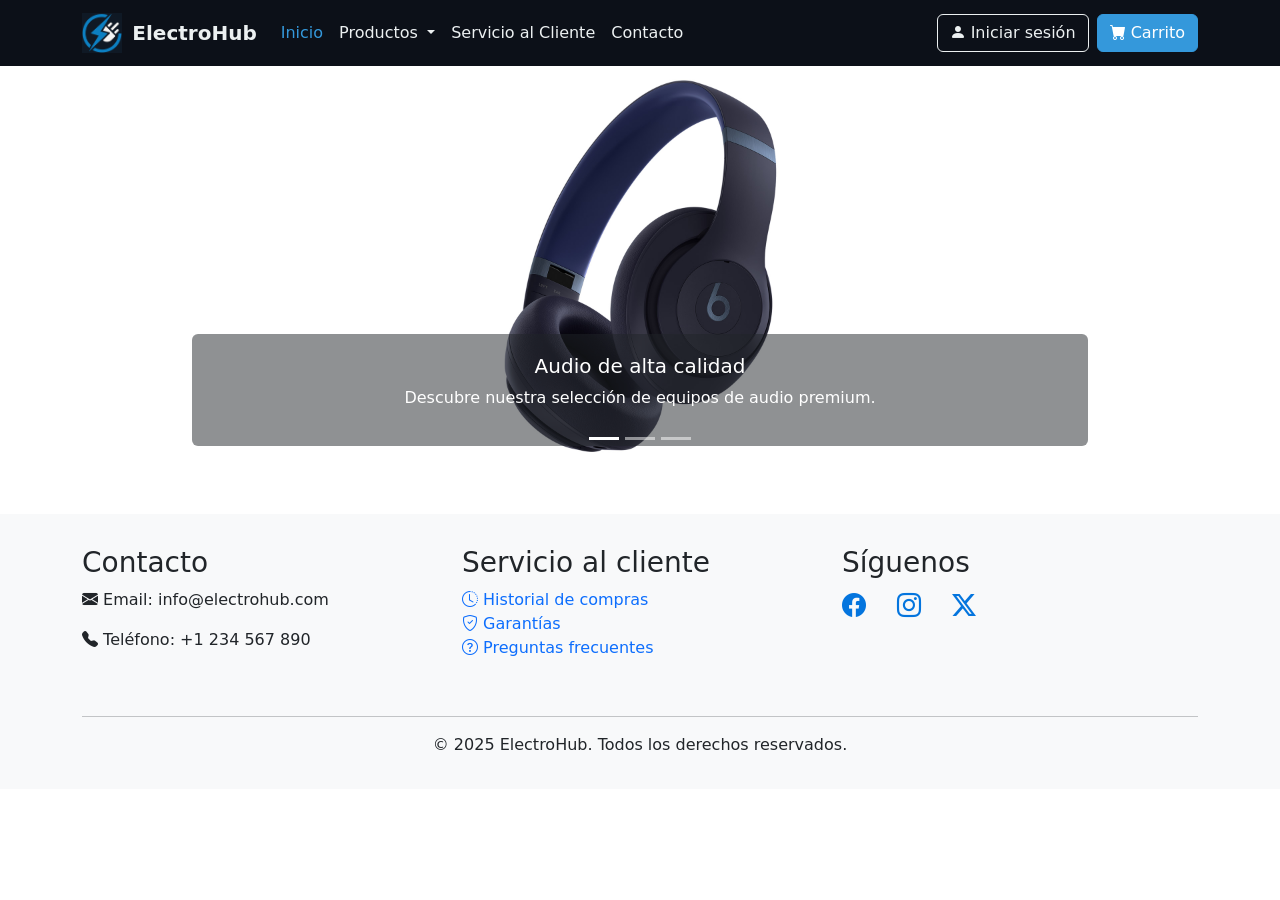
<file: Index.html>
<!DOCTYPE html>
<html lang="es">
<head>
    <meta charset="UTF-8">
    <meta name="viewport" content="width=device-width, initial-scale=1.0">
    <title>ElectroHub - Tienda de Electrónicos</title>
    <link rel="stylesheet" href="style.css">
    <!-- Bootstrap CSS -->
    <link href="https://cdn.jsdelivr.net/npm/bootstrap@5.3.2/dist/css/bootstrap.min.css" rel="stylesheet">
    <!-- Bootstrap Icons -->
    <link rel="stylesheet" href="https://cdn.jsdelivr.net/npm/bootstrap-icons@1.11.1/font/bootstrap-icons.css">
    
</head>
<body>
    <!-- Header/Navbar -->
    <nav class="navbar navbar-expand-lg sticky-top custom-navbar">

        <div class="container">
            <a class="navbar-brand d-flex align-items-center" href="index.html">
                <img src="./Pic/logo.png" alt="ElectroHub Logo" class="logo-img">
                <span class="fw-bold">ElectroHub</span>
            </a>
            <button class="navbar-toggler" type="button" data-bs-toggle="collapse" data-bs-target="#navbarNav">
                <span class="navbar-toggler-icon"></span>
            </button>
            <div class="collapse navbar-collapse" id="navbarNav">
                <ul class="navbar-nav me-auto">
                    <li class="nav-item">
                        <a class="nav-link active" href="index.html">Inicio</a>
                    </li>
                    <li class="nav-item dropdown">
                        <a class="nav-link dropdown-toggle" href="#" id="navbarDropdown" role="button" data-bs-toggle="dropdown">
                            Productos
                        </a>
                        <ul class="dropdown-menu">
                            <li><a class="dropdown-item" href="telefonos.html">Teléfonos</a></li>
                            <li><a class="dropdown-item" href="laptops.html">Laptops</a></li>
                            <li><a class="dropdown-item" href="accesorios.html">Accesorios</a></li>
                            <li><a class="dropdown-item" href="audio.html">Audio y Sonido</a></li>
                        </ul>
                    </li>
                    <li class="nav-item">
                        <a class="nav-link" href="servicio.html">Servicio al Cliente</a>
                    </li>
                    <li class="nav-item">
                        <a class="nav-link" href="contacto.html">Contacto</a>
                    </li>
                </ul>
                <div class="d-flex">
                    <a href="cuenta.html" class="btn btn-outline-primary me-2">
                        <i class="bi bi-person-fill"></i> Iniciar sesión
                    </a>
                    <a href="carrito.html" class="btn btn-primary">
                        <i class="bi bi-cart-fill"></i> Carrito
                    </a>
                </div>
            </div>
        </div>
    </nav>

    <!-- Main Content -->
    <main class="container-fluid p-0">
        <!-- Carousel/Slider -->
        <div id="mainCarousel" class="carousel slide" data-bs-ride="carousel">
            <div class="carousel-indicators">
                <button type="button" data-bs-target="#mainCarousel" data-bs-slide-to="0" class="active"></button>
                <button type="button" data-bs-target="#mainCarousel" data-bs-slide-to="1"></button>
                <button type="button" data-bs-target="#mainCarousel" data-bs-slide-to="2"></button>
            </div>
            <div class="carousel-inner">
                <div class="carousel-item active">

                    <img src="./Pic/au.jpg" class="d-block mx-auto w-10 carousel-img" alt="Audio">
                    <div class="carousel-caption d-none d-md-block bg-dark bg-opacity-50 rounded">
                        <h5>Audio de alta calidad</h5>
                        <p>Descubre nuestra selección de equipos de audio premium.</p>
                    </div>
                </div>
                <div class="carousel-item">
                    <img src="./Pic/cll.jpg" class="d-block mx-auto w-10 carousel-img" alt="telefonos">

                    <div class="carousel-caption d-none d-md-block bg-dark bg-opacity-50 rounded">
                        <h5>Los últimos smartphones</h5>
                        <p>Encuentra los teléfonos más avanzados del mercado.</p>
                    </div>
                </div>
                <div class="carousel-item">
                    <img src="./Pic/pc.webp" class="d-block mx-auto w-10 carousel-img" alt="Cumputadora">
                    <div class="carousel-caption d-none d-md-block bg-dark bg-opacity-50 rounded">
                        <h5>Laptops de alto rendimiento</h5>
                        <p>Potencia tu productividad con nuestros equipos.</p>
                    </div>
                </div>
            </div>
            <button class="carousel-control-prev" type="button" data-bs-target="#mainCarousel" data-bs-slide="prev">
                <span class="carousel-control-prev-icon"></span>
            </button>
            <button class="carousel-control-next" type="button" data-bs-target="#mainCarousel" data-bs-slide="next">
                <span class="carousel-control-next-icon"></span>
            </button>
        </div>
    </main>

    <!-- Footer -->
    <footer class="mt-5">
        <div class="container">
            <div class="row">
                <div class="col-md-4 mb-4">
                    <h3>Contacto</h3>
                    <p><i class="bi bi-envelope-fill"></i> Email: info@electrohub.com</p>
                    <p><i class="bi bi-telephone-fill"></i> Teléfono: +1 234 567 890</p>
                </div>
                <div class="col-md-4 mb-4">
                    <h3>Servicio al cliente</h3>
                    <ul class="list-unstyled">
                        <li><a href="carrito.html" class="text-decoration-none"><i class="bi bi-clock-history"></i> Historial de compras</a></li>
                        <li><a href="servicio.html" class="text-decoration-none"><i class="bi bi-shield-check"></i> Garantías</a></li>
                        <li><a href="servicio.html" class="text-decoration-none"><i class="bi bi-question-circle"></i> Preguntas frecuentes</a></li>
                    </ul>
                </div>
                <div class="col-md-4 mb-4">
                    <h3>Síguenos</h3>
                    <div class="social-icons">
                        <a href="https://es-la.facebook.com/" class="text-decoration-none me-3"><i class="bi bi-facebook social-icon"></i></a>
                        <a href="https://www.instagram.com/" class="text-decoration-none me-3"><i class="bi bi-instagram social-icon"></i></a>
                        <a href="https://x.com/X." class="text-decoration-none"><i class="bi bi-twitter-x social-icon"></i></a>
                    </div>
                    
                </div>
            </div>
            <hr>
            <div class="text-center">
                <p class="mb-0">&copy; 2025 ElectroHub. Todos los derechos reservados.</p>
            </div>
        </div>
    </footer>

    <!-- Bootstrap JS Bundle with Popper -->
    <script src="https://cdn.jsdelivr.net/npm/bootstrap@5.3.2/dist/js/bootstrap.bundle.min.js"></script>
    <script src="main.js"></script>

</body>
</html>
</file>
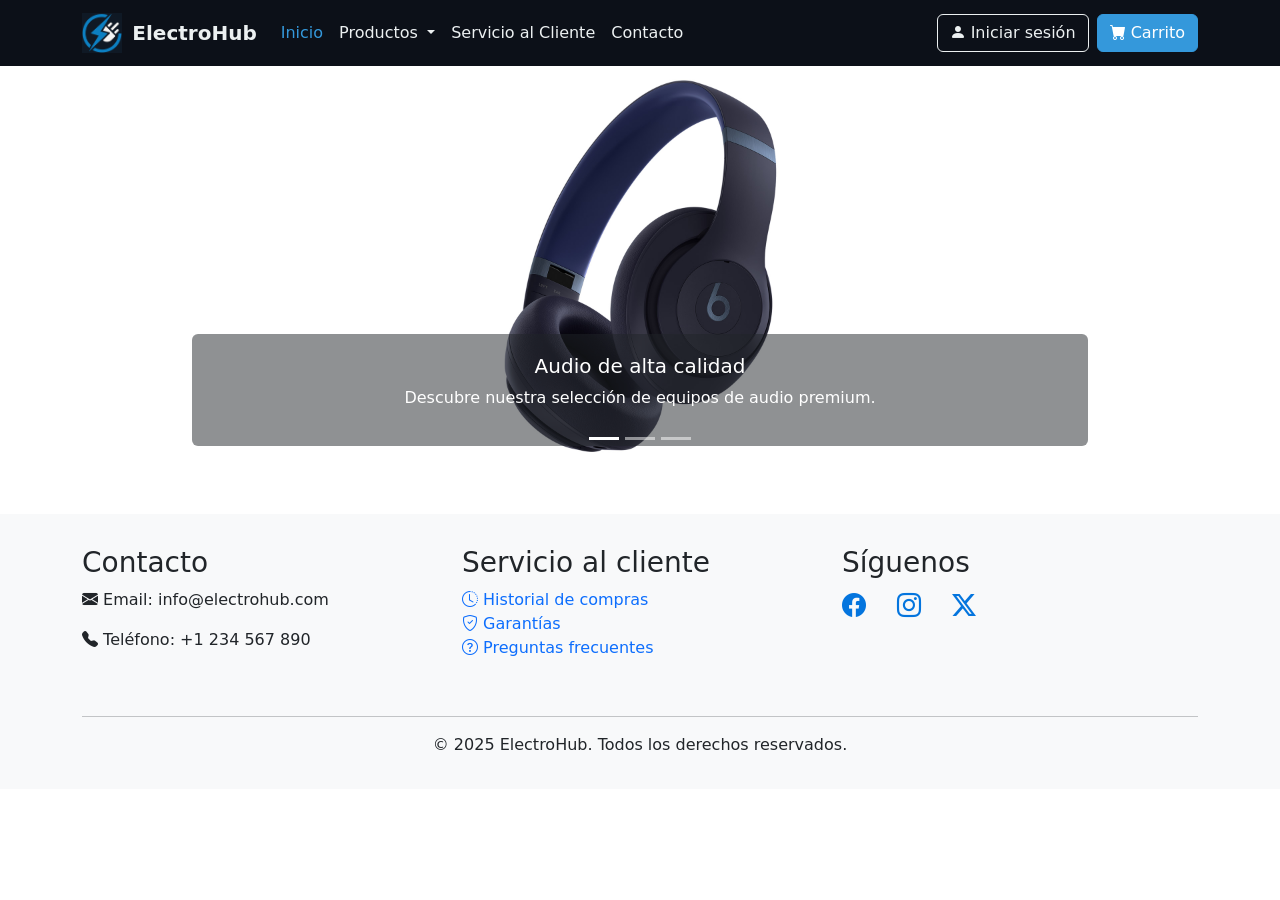
<file: index.html>
<!DOCTYPE html>
<html lang="es">
<head>
    <meta charset="UTF-8">
    <meta name="viewport" content="width=device-width, initial-scale=1.0">
    <title>ElectroHub - Tienda de Electrónicos</title>
    <link rel="stylesheet" href="style.css">
    <!-- Bootstrap CSS -->
    <link href="https://cdn.jsdelivr.net/npm/bootstrap@5.3.2/dist/css/bootstrap.min.css" rel="stylesheet">
    <!-- Bootstrap Icons -->
    <link rel="stylesheet" href="https://cdn.jsdelivr.net/npm/bootstrap-icons@1.11.1/font/bootstrap-icons.css">
    
</head>
<body>
    <!-- Header/Navbar -->
    <nav class="navbar navbar-expand-lg sticky-top custom-navbar">

        <div class="container">
            <a class="navbar-brand d-flex align-items-center" href="index.html">
                <img src="./Pic/logo.png" alt="ElectroHub Logo" class="logo-img">
                <span class="fw-bold">ElectroHub</span>
            </a>
            <button class="navbar-toggler" type="button" data-bs-toggle="collapse" data-bs-target="#navbarNav">
                <span class="navbar-toggler-icon"></span>
            </button>
            <div class="collapse navbar-collapse" id="navbarNav">
                <ul class="navbar-nav me-auto">
                    <li class="nav-item">
                        <a class="nav-link active" href="index.html">Inicio</a>
                    </li>
                    <li class="nav-item dropdown">
                        <a class="nav-link dropdown-toggle" href="#" id="navbarDropdown" role="button" data-bs-toggle="dropdown">
                            Productos
                        </a>
                        <ul class="dropdown-menu">
                            <li><a class="dropdown-item" href="telefonos.html">Teléfonos</a></li>
                            <li><a class="dropdown-item" href="laptops.html">Laptops</a></li>
                            <li><a class="dropdown-item" href="accesorios.html">Accesorios</a></li>
                            <li><a class="dropdown-item" href="audio.html">Audio y Sonido</a></li>
                        </ul>
                    </li>
                    <li class="nav-item">
                        <a class="nav-link" href="servicio.html">Servicio al Cliente</a>
                    </li>
                    <li class="nav-item">
                        <a class="nav-link" href="contacto.html">Contacto</a>
                    </li>
                </ul>
                <div class="d-flex">
                    <a href="cuenta.html" class="btn btn-outline-primary me-2">
                        <i class="bi bi-person-fill"></i> Iniciar sesión
                    </a>
                    <a href="carrito.html" class="btn btn-primary">
                        <i class="bi bi-cart-fill"></i> Carrito
                    </a>
                </div>
            </div>
        </div>
    </nav>

    <!-- Main Content -->
    <main class="container-fluid p-0">
        <!-- Carousel/Slider -->
        <div id="mainCarousel" class="carousel slide" data-bs-ride="carousel">
            <div class="carousel-indicators">
                <button type="button" data-bs-target="#mainCarousel" data-bs-slide-to="0" class="active"></button>
                <button type="button" data-bs-target="#mainCarousel" data-bs-slide-to="1"></button>
                <button type="button" data-bs-target="#mainCarousel" data-bs-slide-to="2"></button>
            </div>
            <div class="carousel-inner">
                <div class="carousel-item active">

                    <img src="./Pic/au.jpg" class="d-block mx-auto w-10 carousel-img" alt="Audio">
                    <div class="carousel-caption d-none d-md-block bg-dark bg-opacity-50 rounded">
                        <h5>Audio de alta calidad</h5>
                        <p>Descubre nuestra selección de equipos de audio premium.</p>
                    </div>
                </div>
                <div class="carousel-item">
                    <img src="./Pic/cll.jpg" class="d-block mx-auto w-10 carousel-img" alt="telefonos">

                    <div class="carousel-caption d-none d-md-block bg-dark bg-opacity-50 rounded">
                        <h5>Los últimos smartphones</h5>
                        <p>Encuentra los teléfonos más avanzados del mercado.</p>
                    </div>
                </div>
                <div class="carousel-item">
                    <img src="./Pic/pc.webp" class="d-block mx-auto w-10 carousel-img" alt="Cumputadora">
                    <div class="carousel-caption d-none d-md-block bg-dark bg-opacity-50 rounded">
                        <h5>Laptops de alto rendimiento</h5>
                        <p>Potencia tu productividad con nuestros equipos.</p>
                    </div>
                </div>
            </div>
            <button class="carousel-control-prev" type="button" data-bs-target="#mainCarousel" data-bs-slide="prev">
                <span class="carousel-control-prev-icon"></span>
            </button>
            <button class="carousel-control-next" type="button" data-bs-target="#mainCarousel" data-bs-slide="next">
                <span class="carousel-control-next-icon"></span>
            </button>
        </div>
    </main>

    <!-- Footer -->
    <footer class="mt-5">
        <div class="container">
            <div class="row">
                <div class="col-md-4 mb-4">
                    <h3>Contacto</h3>
                    <p><i class="bi bi-envelope-fill"></i> Email: info@electrohub.com</p>
                    <p><i class="bi bi-telephone-fill"></i> Teléfono: +1 234 567 890</p>
                </div>
                <div class="col-md-4 mb-4">
                    <h3>Servicio al cliente</h3>
                    <ul class="list-unstyled">
                        <li><a href="carrito.html" class="text-decoration-none"><i class="bi bi-clock-history"></i> Historial de compras</a></li>
                        <li><a href="servicio.html" class="text-decoration-none"><i class="bi bi-shield-check"></i> Garantías</a></li>
                        <li><a href="servicio.html" class="text-decoration-none"><i class="bi bi-question-circle"></i> Preguntas frecuentes</a></li>
                    </ul>
                </div>
                <div class="col-md-4 mb-4">
                    <h3>Síguenos</h3>
                    <div class="social-icons">
                        <a href="https://es-la.facebook.com/" class="text-decoration-none me-3"><i class="bi bi-facebook social-icon"></i></a>
                        <a href="https://www.instagram.com/" class="text-decoration-none me-3"><i class="bi bi-instagram social-icon"></i></a>
                        <a href="https://x.com/X." class="text-decoration-none"><i class="bi bi-twitter-x social-icon"></i></a>
                    </div>
                    
                </div>
            </div>
            <hr>
            <div class="text-center">
                <p class="mb-0">&copy; 2025 ElectroHub. Todos los derechos reservados.</p>
            </div>
        </div>
    </footer>

    <!-- Bootstrap JS Bundle with Popper -->
    <script src="https://cdn.jsdelivr.net/npm/bootstrap@5.3.2/dist/js/bootstrap.bundle.min.js"></script>
    <script src="main.js"></script>

</body>
</html>
</file>
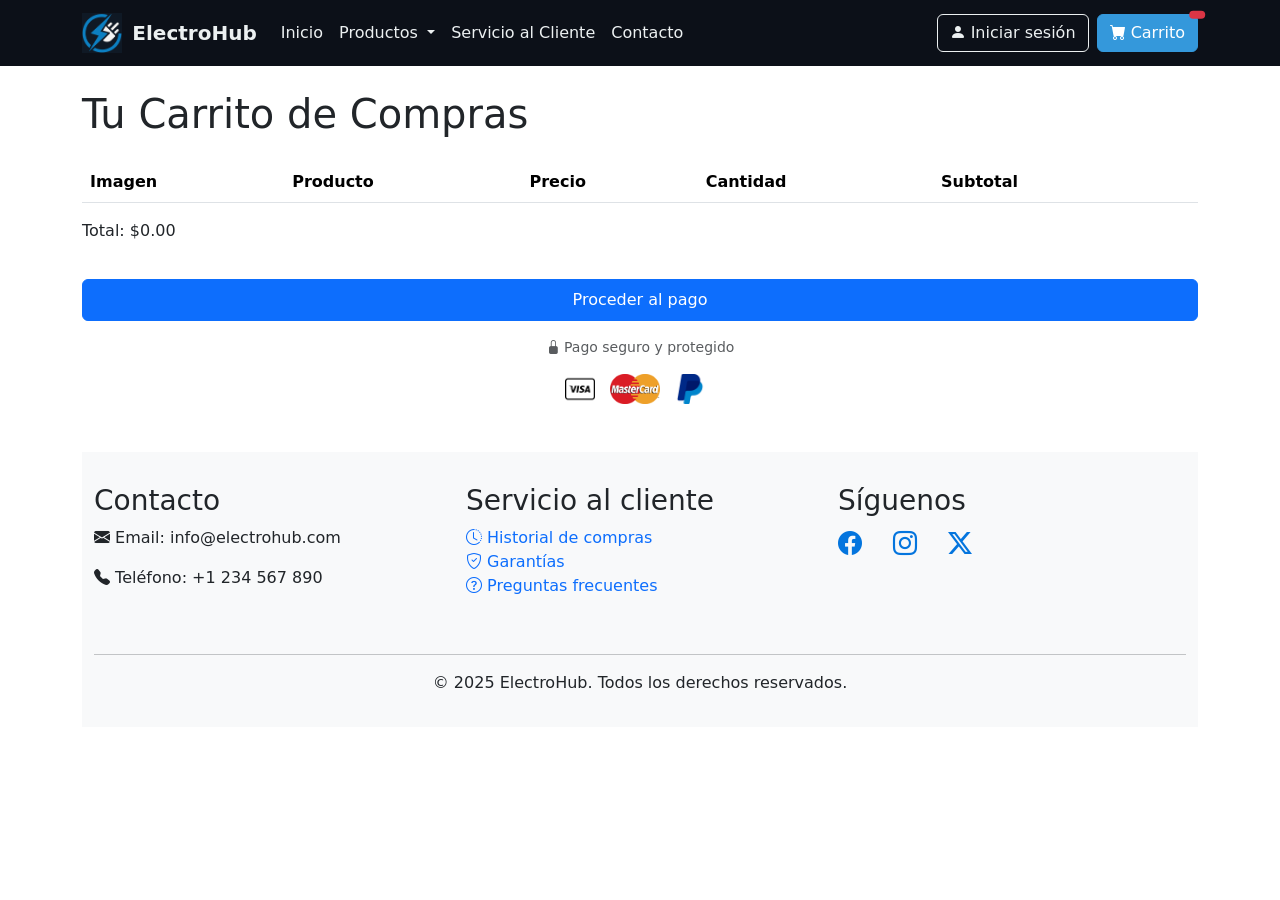
<file: carrito.html>
<!DOCTYPE html>
<html lang="es">
<head>
    <meta charset="UTF-8">
    <meta name="viewport" content="width=device-width, initial-scale=1.0">
    <title>Carrito de Compras - ElectroHub</title>
    <link rel="stylesheet" href="style.css">
    <!-- Bootstrap CSS -->
    <link href="https://cdn.jsdelivr.net/npm/bootstrap@5.3.2/dist/css/bootstrap.min.css" rel="stylesheet">
    <!-- Bootstrap Icons -->
    <link rel="stylesheet" href="https://cdn.jsdelivr.net/npm/bootstrap-icons@1.11.1/font/bootstrap-icons.css">
</head>
<body>
    <!-- Navbar (igual que en las páginas anteriores) -->
    <nav class="navbar navbar-expand-lg sticky-top custom-navbar">
        <div class="container">
            <a class="navbar-brand d-flex align-items-center" href="index.html">
                <img src="./Pic/logo.png" alt="ElectroHub Logo" style="height: 40px; margin-right: 10px;">
                <span class="fw-bold">ElectroHub</span>
            </a>
            <button class="navbar-toggler" type="button" data-bs-toggle="collapse" data-bs-target="#navbarNav">
                <span class="navbar-toggler-icon"></span>
            </button>
            <div class="collapse navbar-collapse" id="navbarNav">
                <ul class="navbar-nav me-auto">
                    <li class="nav-item">
                        <a class="nav-link" href="index.html">Inicio</a>
                    </li>
                    <li class="nav-item dropdown">
                        <a class="nav-link dropdown-toggle" href="#" id="navbarDropdown" role="button" data-bs-toggle="dropdown">
                            Productos
                        </a>
                        <ul class="dropdown-menu">
                            <li><a class="dropdown-item" href="telefonos.html">Teléfonos</a></li>
                            <li><a class="dropdown-item" href="laptops.html">Laptops</a></li>
                            <li><a class="dropdown-item" href="accesorios.html">Accesorios</a></li>
                            <li><a class="dropdown-item" href="audio.html">Audio y Sonido</a></li>
                        </ul>
                    </li>
                    <li class="nav-item">
                        <a class="nav-link" href="servicio.html">Servicio al Cliente</a>
                    </li>
                    <li class="nav-item">
                        <a class="nav-link" href="contacto.html">Contacto</a>
                    </li>
                </ul>
                <div class="d-flex">
                    <a href="cuenta.html" class="btn btn-outline-primary me-2">
                        <i class="bi bi-person-fill"></i> Iniciar sesión
                    </a>
                    <a href="carrito.html" class="btn btn-primary position-relative">
                        <i class="bi bi-cart-fill"></i> Carrito
                        <span class="position-absolute top-0 start-100 translate-middle badge rounded-pill bg-danger">
                            
                        </span>
                    </a>
                </div>
            </div>
        </div>
    </nav>

    <!-- Main Content -->
    <main class="container my-4">
        <h1 class="mb-4">Tu Carrito de Compras</h1>
        
       
        
        <table class="table">
  <thead>
    <tr>
      <th>Imagen</th>
      <th>Producto</th>
      <th>Precio</th>
      <th>Cantidad</th>
      <th>Subtotal</th>
      <th></th>
    </tr>
  </thead>
  <tbody id="resumen-carrito">
    <!-- Productos cargados aquí -->
  </tbody>
</table>


            
       
        <!-- Productos en carrito se muestran aquí -->
    </div>
    <div id="carrito-items"></div>
<div id="carrito-resumen"></div>

    <div id="carrito-total" class="summary-row total mt-3">
       
    </div>
</div>


                    </div>
                    
                    <button class="btn btn-primary w-100 py-2 mb-3">
                        Proceder al pago
                    </button>
                    
                    <p class="text-center small text-muted mb-3">
                        <i class="bi bi-lock-fill"></i> Pago seguro y protegido
                    </p>
                    
                    <div class="text-center">
                        <img src="./Pic/visa.png" alt="Visa" class="payment-icon">
                        <img src="./Pic/mc.png" alt="Mastercard" class="payment-icon">
                        <img src="./Pic/p.png" alt="PayPal" class="payment-icon">
                    </div>
                </div>
            </div>
        </div>
        

   <!-- Footer -->
    <footer class="mt-5">
        <div class="container">
            <div class="row">
                <div class="col-md-4 mb-4">
                    <h3>Contacto</h3>
                    <p><i class="bi bi-envelope-fill"></i> Email: info@electrohub.com</p>
                    <p><i class="bi bi-telephone-fill"></i> Teléfono: +1 234 567 890</p>
                </div>
                <div class="col-md-4 mb-4">
                    <h3>Servicio al cliente</h3>
                    <ul class="list-unstyled">
                        <li><a href="carrito.html" class="text-decoration-none"><i class="bi bi-clock-history"></i> Historial de compras</a></li>
                        <li><a href="servicio.html" class="text-decoration-none"><i class="bi bi-shield-check"></i> Garantías</a></li>
                        <li><a href="servicio.html" class="text-decoration-none"><i class="bi bi-question-circle"></i> Preguntas frecuentes</a></li>
                    </ul>
                </div>
                <div class="col-md-4 mb-4">
                    <h3>Síguenos</h3>
                    <div class="social-icons">
                        <a href="https://es-la.facebook.com/" class="text-decoration-none me-3"><i class="bi bi-facebook social-icon"></i></a>
                        <a href="https://www.instagram.com/" class="text-decoration-none me-3"><i class="bi bi-instagram social-icon"></i></a>
                        <a href="https://x.com/X." class="text-decoration-none"><i class="bi bi-twitter-x social-icon"></i></a>
                    </div>
                    
                </div>
            </div>
            <hr>
            <div class="text-center">
                <p class="mb-0">&copy; 2025 ElectroHub. Todos los derechos reservados.</p>
            </div>
        </div>
    </footer>

    <!-- Bootstrap JS Bundle with Popper -->
    <script src="https://cdn.jsdelivr.net/npm/bootstrap@5.3.2/dist/js/bootstrap.bundle.min.js"></script>
    <script src="main.js"></script>
</body>
</html>
</file>
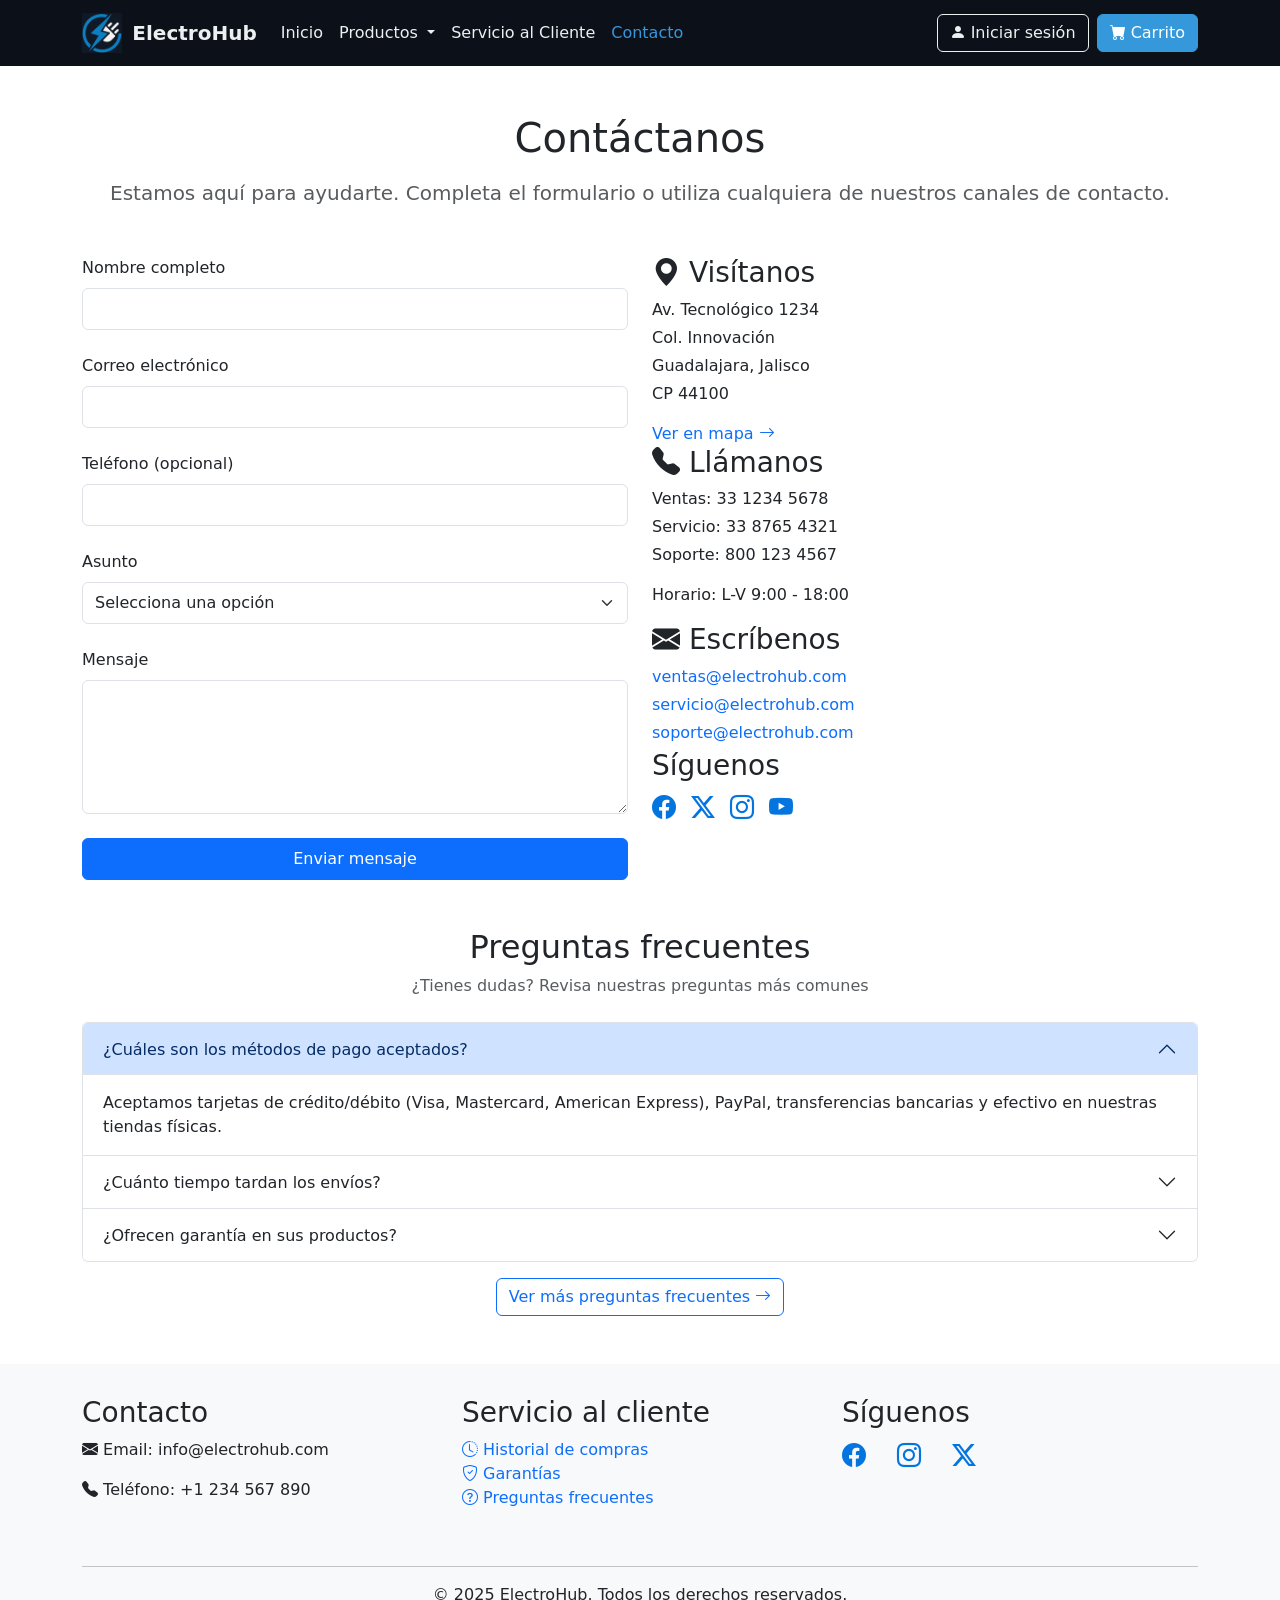
<file: contacto.html>
<!DOCTYPE html>
<html lang="es">
<head>
    <meta charset="UTF-8">
    <meta name="viewport" content="width=device-width, initial-scale=1.0">
    <title>Contacto - ElectroHub</title>
    <link rel="stylesheet" href="style.css">
    <!-- Bootstrap CSS -->
    <link href="https://cdn.jsdelivr.net/npm/bootstrap@5.3.2/dist/css/bootstrap.min.css" rel="stylesheet">
    <!-- Bootstrap Icons -->
    <link rel="stylesheet" href="https://cdn.jsdelivr.net/npm/bootstrap-icons@1.11.1/font/bootstrap-icons.css">
   
</head>
<body>
    <!-- Navbar (igual que en las páginas anteriores) -->
    <nav class="navbar navbar-expand-lg sticky-top custom-navbar">

        <div class="container">
            <a class="navbar-brand d-flex align-items-center" href="index.html">
                <img src="./Pic/logo.png" alt="ElectroHub Logo" style="height: 40px; margin-right: 10px;">
                <span class="fw-bold">ElectroHub</span>
            </a>
            <button class="navbar-toggler" type="button" data-bs-toggle="collapse" data-bs-target="#navbarNav">
                <span class="navbar-toggler-icon"></span>
            </button>
            <div class="collapse navbar-collapse" id="navbarNav">
                <ul class="navbar-nav me-auto">
                    <li class="nav-item">
                        <a class="nav-link" href="index.html">Inicio</a>
                    </li>
                    <li class="nav-item dropdown">
                        <a class="nav-link dropdown-toggle" href="#" id="navbarDropdown" role="button" data-bs-toggle="dropdown">
                            Productos
                        </a>
                        <ul class="dropdown-menu">
                            <li><a class="dropdown-item" href="telefonos.html">Teléfonos</a></li>
                            <li><a class="dropdown-item" href="laptops.html">Laptops</a></li>
                            <li><a class="dropdown-item" href="accesorios.html">Accesorios</a></li>
                            <li><a class="dropdown-item" href="audio.html">Audio y Sonido</a></li>
                        </ul>
                    </li>
                    <li class="nav-item">
                        <a class="nav-link" href="servicio.html">Servicio al Cliente</a>
                    </li>
                    <li class="nav-item">
                        <a class="nav-link active" href="contacto.html">Contacto</a>
                    </li>
                </ul>
                <div class="d-flex">
                    <a href="cuenta.html" class="btn btn-outline-primary me-2">
                        <i class="bi bi-person-fill"></i> Iniciar sesión
                    </a>
                    <a href="carrito.html" class="btn btn-primary">
                        <i class="bi bi-cart-fill"></i> Carrito
                    </a>
                </div>
            </div>
        </div>
    </nav>

    <!-- Main Content -->
    <main class="container my-5">
        <div class="text-center mb-5">
            <h1 class="mb-3">Contáctanos</h1>
            <p class="lead text-muted">Estamos aquí para ayudarte. Completa el formulario o utiliza cualquiera de nuestros canales de contacto.</p>
        </div>
        
        <div class="row contact-container">
            <!-- Formulario de Contacto -->
            <div class="col-lg-6 contact-form">
                <form id="contactForm">
                    <div class="mb-4">
                        <label for="name" class="form-label">Nombre completo</label>
                        <input type="text" class="form-control py-2" id="name" required>
                    </div>
                    
                    <div class="mb-4">
                        <label for="email" class="form-label">Correo electrónico</label>
                        <input type="email" class="form-control py-2" id="email" required>
                    </div>
                    
                    <div class="mb-4">
                        <label for="phone" class="form-label">Teléfono (opcional)</label>
                        <input type="tel" class="form-control py-2" id="phone">
                    </div>
                    
                    <div class="mb-4">
                        <label for="subject" class="form-label">Asunto</label>
                        <select class="form-select py-2" id="subject" required>
                            <option value="">Selecciona una opción</option>
                            <option value="question">Consulta general</option>
                            <option value="order">Estado de pedido</option>
                            <option value="technical">Soporte técnico</option>
                            <option value="warranty">Garantía</option>
                            <option value="other">Otro</option>
                        </select>
                    </div>
                    
                    <div class="mb-4">
                        <label for="message" class="form-label">Mensaje</label>
                        <textarea class="form-control" id="message" rows="5" required></textarea>
                    </div>
                    
                    <button type="submit" class="btn btn-primary w-100 py-2">Enviar mensaje</button>
                </form>
            </div>
            
            <!-- Información de Contacto -->
            <div class="col-lg-6 contact-info">
                <div class="info-card">
                    <h3><i class="bi bi-geo-alt-fill"></i> Visítanos</h3>
                    <p class="mb-1">Av. Tecnológico 1234</p>
                    <p class="mb-1">Col. Innovación</p>
                    <p class="mb-1">Guadalajara, Jalisco</p>
                    <p class="mb-3">CP 44100</p>
                    <a href="https://maps.app.goo.gl/tcgt6ghrZe3TJcVVA" class="text-decoration-none">Ver en mapa <i class="bi bi-arrow-right"></i></a>
                </div>
                
                <div class="info-card">
                    <h3><i class="bi bi-telephone-fill"></i> Llámanos</h3>
                    <p class="mb-1">Ventas: 33 1234 5678</p>
                    <p class="mb-1">Servicio: 33 8765 4321</p>
                    <p class="mb-3">Soporte: 800 123 4567</p>
                    <p>Horario: L-V 9:00 - 18:00</p>
                </div>
                
                <div class="info-card">
                    <h3><i class="bi bi-envelope-fill"></i> Escríbenos</h3>
                    <p class="mb-1">
                        <a href="mailto:ventas@electrohub.com" class="text-decoration-none">ventas@electrohub.com</a>
                    </p>
                    <p class="mb-1">
                        <a href="mailto:servicio@electrohub.com" class="text-decoration-none">servicio@electrohub.com</a>
                    </p>
                    <p class="mb-1">
                        <a href="mailto:soporte@electrohub.com" class="text-decoration-none">soporte@electrohub.com</a>
                    </p>
                </div>
                
                <div class="info-card">
                    <h3>Síguenos</h3>
                    <div class="social-icons">
                        <a href="https://es-la.facebook.com/" class="social-icon"><i class="bi bi-facebook"></i></a>
                        <a href="https://x.com/X." class="social-icon"><i class="bi bi-twitter-x"></i></a>
                        <a href="https://www.instagram.com/" class="social-icon"><i class="bi bi-instagram"></i></a>
                        <a href="https://www.youtube.com/?gl=ES" class="social-icon"><i class="bi bi-youtube"></i></a>
                    </div>
                </div>
            </div>
        </div>
        
        <!-- Preguntas Frecuentes -->
        <section class="mt-5">
            <div class="text-center mb-4">
                <h2>Preguntas frecuentes</h2>
                <p class="text-muted">¿Tienes dudas? Revisa nuestras preguntas más comunes</p>
            </div>
            
            <div class="accordion" id="faqAccordion">
                <div class="accordion-item">
                    <h3 class="accordion-header">
                        <button class="accordion-button" type="button" data-bs-toggle="collapse" data-bs-target="#faq1">
                            ¿Cuáles son los métodos de pago aceptados?
                        </button>
                    </h3>
                    <div id="faq1" class="accordion-collapse collapse show" data-bs-parent="#faqAccordion">
                        <div class="accordion-body">
                            Aceptamos tarjetas de crédito/débito (Visa, Mastercard, American Express), PayPal, transferencias bancarias y efectivo en nuestras tiendas físicas.
                        </div>
                    </div>
                </div>
                
                <div class="accordion-item">
                    <h3 class="accordion-header">
                        <button class="accordion-button collapsed" type="button" data-bs-toggle="collapse" data-bs-target="#faq2">
                            ¿Cuánto tiempo tardan los envíos?
                        </button>
                    </h3>
                    <div id="faq2" class="accordion-collapse collapse" data-bs-parent="#faqAccordion">
                        <div class="accordion-body">
                            Los envíos estándar tardan de 3 a 5 días hábiles dentro de la república mexicana. Para envíos express (disponible en ciertas zonas), el tiempo de entrega es de 1 a 2 días hábiles.
                        </div>
                    </div>
                </div>
                
                <div class="accordion-item">
                    <h3 class="accordion-header">
                        <button class="accordion-button collapsed" type="button" data-bs-toggle="collapse" data-bs-target="#faq3">
                            ¿Ofrecen garantía en sus productos?
                        </button>
                    </h3>
                    <div id="faq3" class="accordion-collapse collapse" data-bs-parent="#faqAccordion">
                        <div class="accordion-body">
                            Todos nuestros productos cuentan con garantía del fabricante que varía según el producto (generalmente de 1 año para electrónicos). Además, ofrecemos garantía extendida opcional en la mayoría de nuestros productos.
                        </div>
                    </div>
                </div>
            </div>
            
            <div class="text-center mt-3">
                <a href="servicio.html" class="btn btn-outline-primary">
                    Ver más preguntas frecuentes <i class="bi bi-arrow-right"></i>
                </a>
            </div>
        </section>
    </main>

    <!-- Footer -->
    <footer class="mt-5">
        <div class="container">
            <div class="row">
                <div class="col-md-4 mb-4">
                    <h3>Contacto</h3>
                    <p><i class="bi bi-envelope-fill"></i> Email: info@electrohub.com</p>
                    <p><i class="bi bi-telephone-fill"></i> Teléfono: +1 234 567 890</p>
                </div>
                <div class="col-md-4 mb-4">
                    <h3>Servicio al cliente</h3>
                    <ul class="list-unstyled">
                        <li><a href="carrito.html" class="text-decoration-none"><i class="bi bi-clock-history"></i> Historial de compras</a></li>
                        <li><a href="servicio.html" class="text-decoration-none"><i class="bi bi-shield-check"></i> Garantías</a></li>
                        <li><a href="servicio.html" class="text-decoration-none"><i class="bi bi-question-circle"></i> Preguntas frecuentes</a></li>
                    </ul>
                </div>
                <div class="col-md-4 mb-4">
                    <h3>Síguenos</h3>
                    <div class="social-icons">
                        <a href="https://es-la.facebook.com/" class="text-decoration-none me-3"><i class="bi bi-facebook social-icon"></i></a>
                        <a href="https://www.instagram.com/" class="text-decoration-none me-3"><i class="bi bi-instagram social-icon"></i></a>
                        <a href="https://x.com/X." class="text-decoration-none"><i class="bi bi-twitter-x social-icon"></i></a>
                    </div>
                    
                </div>
            </div>
            <hr>
            <div class="text-center">
                <p class="mb-0">&copy; 2025 ElectroHub. Todos los derechos reservados.</p>
            </div>
        </div>
    </footer>

    <!-- Bootstrap JS Bundle with Popper -->
    <script src="https://cdn.jsdelivr.net/npm/bootstrap@5.3.2/dist/js/bootstrap.bundle.min.js"></script>
    <script src="main.js"></script>
</body>
</html>
</file>
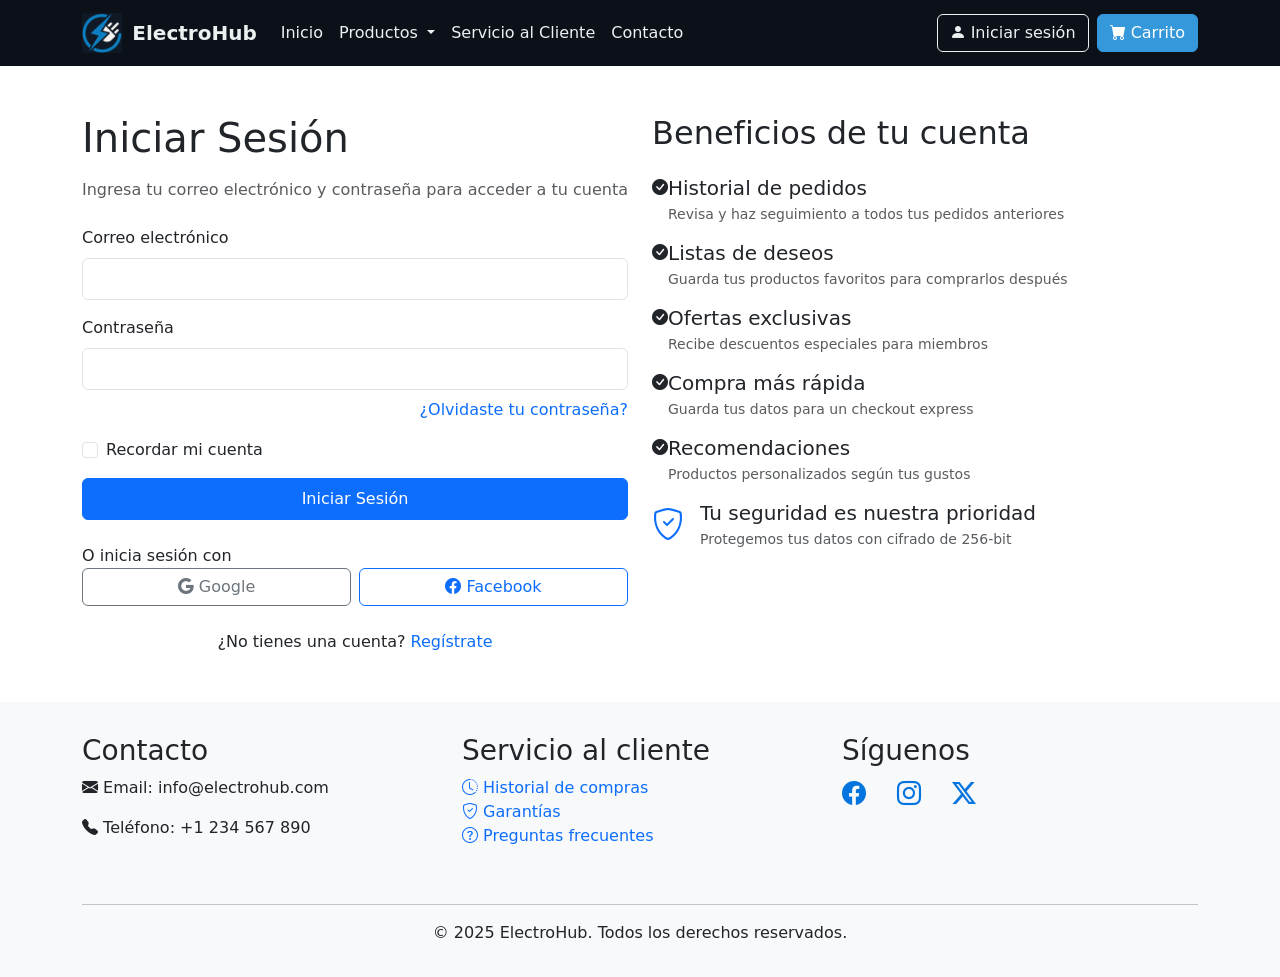
<file: cuenta.html>
<!DOCTYPE html>
<html lang="es">
<head>
    <meta charset="UTF-8">
    <meta name="viewport" content="width=device-width, initial-scale=1.0">
    <title>Iniciar Sesión - ElectroHub</title>
    <link rel="stylesheet" href="style.css">
    <!-- Bootstrap CSS -->
    <link href="https://cdn.jsdelivr.net/npm/bootstrap@5.3.2/dist/css/bootstrap.min.css" rel="stylesheet">
    <!-- Bootstrap Icons -->
    <link rel="stylesheet" href="https://cdn.jsdelivr.net/npm/bootstrap-icons@1.11.1/font/bootstrap-icons.css">
   
</head>
<body>
    <!-- Navbar (igual que en las páginas anteriores) -->
    <nav class="navbar navbar-expand-lg sticky-top custom-navbar">

        <div class="container">
            <a class="navbar-brand d-flex align-items-center" href="index.html">
                <img src="./Pic/logo.png" alt="ElectroHub Logo" style="height: 40px; margin-right: 10px;">
                <span class="fw-bold">ElectroHub</span>
            </a>
            <button class="navbar-toggler" type="button" data-bs-toggle="collapse" data-bs-target="#navbarNav">
                <span class="navbar-toggler-icon"></span>
            </button>
            <div class="collapse navbar-collapse" id="navbarNav">
                <ul class="navbar-nav me-auto">
                    <li class="nav-item">
                        <a class="nav-link" href="index.html">Inicio</a>
                    </li>
                    <li class="nav-item dropdown">
                        <a class="nav-link dropdown-toggle" href="#" id="navbarDropdown" role="button" data-bs-toggle="dropdown">
                            Productos
                        </a>
                        <ul class="dropdown-menu">
                            <li><a class="dropdown-item" href="telefonos.html">Teléfonos</a></li>
                            <li><a class="dropdown-item" href="laptops.html">Laptops</a></li>
                            <li><a class="dropdown-item" href="accesorios.html">Accesorios</a></li>
                            <li><a class="dropdown-item" href="audio.html">Audio y Sonido</a></li>
                        </ul>
                    </li>
                    <li class="nav-item">
                        <a class="nav-link" href="servicio.html">Servicio al Cliente</a>
                    </li>
                    <li class="nav-item">
                        <a class="nav-link" href="contacto.html">Contacto</a>
                    </li>
                </ul>
                <div class="d-flex">
                    <a href="cuenta.html" class="btn btn-outline-primary me-2">
                        <i class="bi bi-person-fill"></i> Iniciar sesión
                    </a>
                    <a href="carrito.html" class="btn btn-primary">
                        <i class="bi bi-cart-fill"></i> Carrito
                    </a>
                </div>
            </div>
        </div>
    </nav>

    <!-- Main Content -->
    <main class="container my-5">
        <div class="row login-container">
            <!-- Formulario de Login -->
            <div class="col-lg-6 login-form">
                <h1 class="mb-3">Iniciar Sesión</h1>
                <p class="text-muted mb-4">Ingresa tu correo electrónico y contraseña para acceder a tu cuenta</p>
                
                <form id="loginForm">
                    <div class="mb-3">
                        <label for="email" class="form-label">Correo electrónico</label>
                        <input type="email" class="form-control py-2" id="email" required>
                    </div>
                    
                    <div class="mb-3">
                        <label for="password" class="form-label">Contraseña</label>
                        <input type="password" class="form-control py-2" id="password" required>
                        <div class="text-end mt-2">
                            <a href="forgot-password.html" class="text-decoration-none">¿Olvidaste tu contraseña?</a>
                        </div>
                    </div>
                    
                    <div class="mb-3 form-check">
                        <input type="checkbox" class="form-check-input" id="remember">
                        <label class="form-check-label" for="remember">Recordar mi cuenta</label>
                    </div>
                    
                    <button type="submit" class="btn btn-primary w-100 py-2 mb-4">Iniciar Sesión</button>
                    
                    <div class="divider">
                        <span class="divider-text">O inicia sesión con</span>
                    </div>
                    
                    <div class="row g-2 mb-4">
                        <div class="col-md-6">
                            <button type="button" class="btn btn-outline-secondary w-100 social-btn">
                                <i class="bi bi-google"></i> Google
                            </button>
                        </div>
                        <div class="col-md-6">
                            <button type="button" class="btn btn-outline-primary w-100 social-btn">
                                <i class="bi bi-facebook"></i> Facebook
                            </button>
                        </div>
                    </div>
                    
                    <div class="text-center">
                        ¿No tienes una cuenta? <a href="register.html" class="text-decoration-none">Regístrate</a>
                    </div>
                </form>
            </div>
            
            <!-- Beneficios -->
            <div class="col-lg-6 login-benefits">
                <h2 class="mb-4">Beneficios de tu cuenta</h2>
                
                <div class="d-flex align-items-start benefit-item">
                    <i class="bi bi-check-circle-fill benefit-icon"></i>
                    <div>
                        <h5 class="mb-1">Historial de pedidos</h5>
                        <p class="text-muted small">Revisa y haz seguimiento a todos tus pedidos anteriores</p>
                    </div>
                </div>
                
                <div class="d-flex align-items-start benefit-item">
                    <i class="bi bi-check-circle-fill benefit-icon"></i>
                    <div>
                        <h5 class="mb-1">Listas de deseos</h5>
                        <p class="text-muted small">Guarda tus productos favoritos para comprarlos después</p>
                    </div>
                </div>
                
                <div class="d-flex align-items-start benefit-item">
                    <i class="bi bi-check-circle-fill benefit-icon"></i>
                    <div>
                        <h5 class="mb-1">Ofertas exclusivas</h5>
                        <p class="text-muted small">Recibe descuentos especiales para miembros</p>
                    </div>
                </div>
                
                <div class="d-flex align-items-start benefit-item">
                    <i class="bi bi-check-circle-fill benefit-icon"></i>
                    <div>
                        <h5 class="mb-1">Compra más rápida</h5>
                        <p class="text-muted small">Guarda tus datos para un checkout express</p>
                    </div>
                </div>
                
                <div class="d-flex align-items-start benefit-item">
                    <i class="bi bi-check-circle-fill benefit-icon"></i>
                    <div>
                        <h5 class="mb-1">Recomendaciones</h5>
                        <p class="text-muted small">Productos personalizados según tus gustos</p>
                    </div>
                </div>
                
                <div class="secure-login">
                    <div class="d-flex">
                        <i class="bi bi-shield-check" style="font-size: 2rem; color: #0d6efd; margin-right: 1rem;"></i>
                        <div>
                            <h5 class="mb-1">Tu seguridad es nuestra prioridad</h5>
                            <p class="small text-muted mb-0">Protegemos tus datos con cifrado de 256-bit</p>
                        </div>
                    </div>
                </div>
            </div>
        </div>
    </main>

  <!-- Footer -->
    <footer class="mt-5">
        <div class="container">
            <div class="row">
                <div class="col-md-4 mb-4">
                    <h3>Contacto</h3>
                    <p><i class="bi bi-envelope-fill"></i> Email: info@electrohub.com</p>
                    <p><i class="bi bi-telephone-fill"></i> Teléfono: +1 234 567 890</p>
                </div>
                <div class="col-md-4 mb-4">
                    <h3>Servicio al cliente</h3>
                    <ul class="list-unstyled">
                        <li><a href="carrito.html" class="text-decoration-none"><i class="bi bi-clock-history"></i> Historial de compras</a></li>
                        <li><a href="servicio.html" class="text-decoration-none"><i class="bi bi-shield-check"></i> Garantías</a></li>
                        <li><a href="servicio.html" class="text-decoration-none"><i class="bi bi-question-circle"></i> Preguntas frecuentes</a></li>
                    </ul>
                </div>
                <div class="col-md-4 mb-4">
                    <h3>Síguenos</h3>
                    <div class="social-icons">
                        <a href="https://es-la.facebook.com/" class="text-decoration-none me-3"><i class="bi bi-facebook social-icon"></i></a>
                        <a href="https://www.instagram.com/" class="text-decoration-none me-3"><i class="bi bi-instagram social-icon"></i></a>
                        <a href="https://x.com/X." class="text-decoration-none"><i class="bi bi-twitter-x social-icon"></i></a>
                    </div>
                    
                </div>
            </div>
            <hr>
            <div class="text-center">
                <p class="mb-0">&copy; 2025 ElectroHub. Todos los derechos reservados.</p>
            </div>
        </div>
    </footer>

    <!-- Bootstrap JS Bundle with Popper -->
    <script src="https://cdn.jsdelivr.net/npm/bootstrap@5.3.2/dist/js/bootstrap.bundle.min.js"></script>
    <script src="main.js"></script>
</body>
</html>
</file>
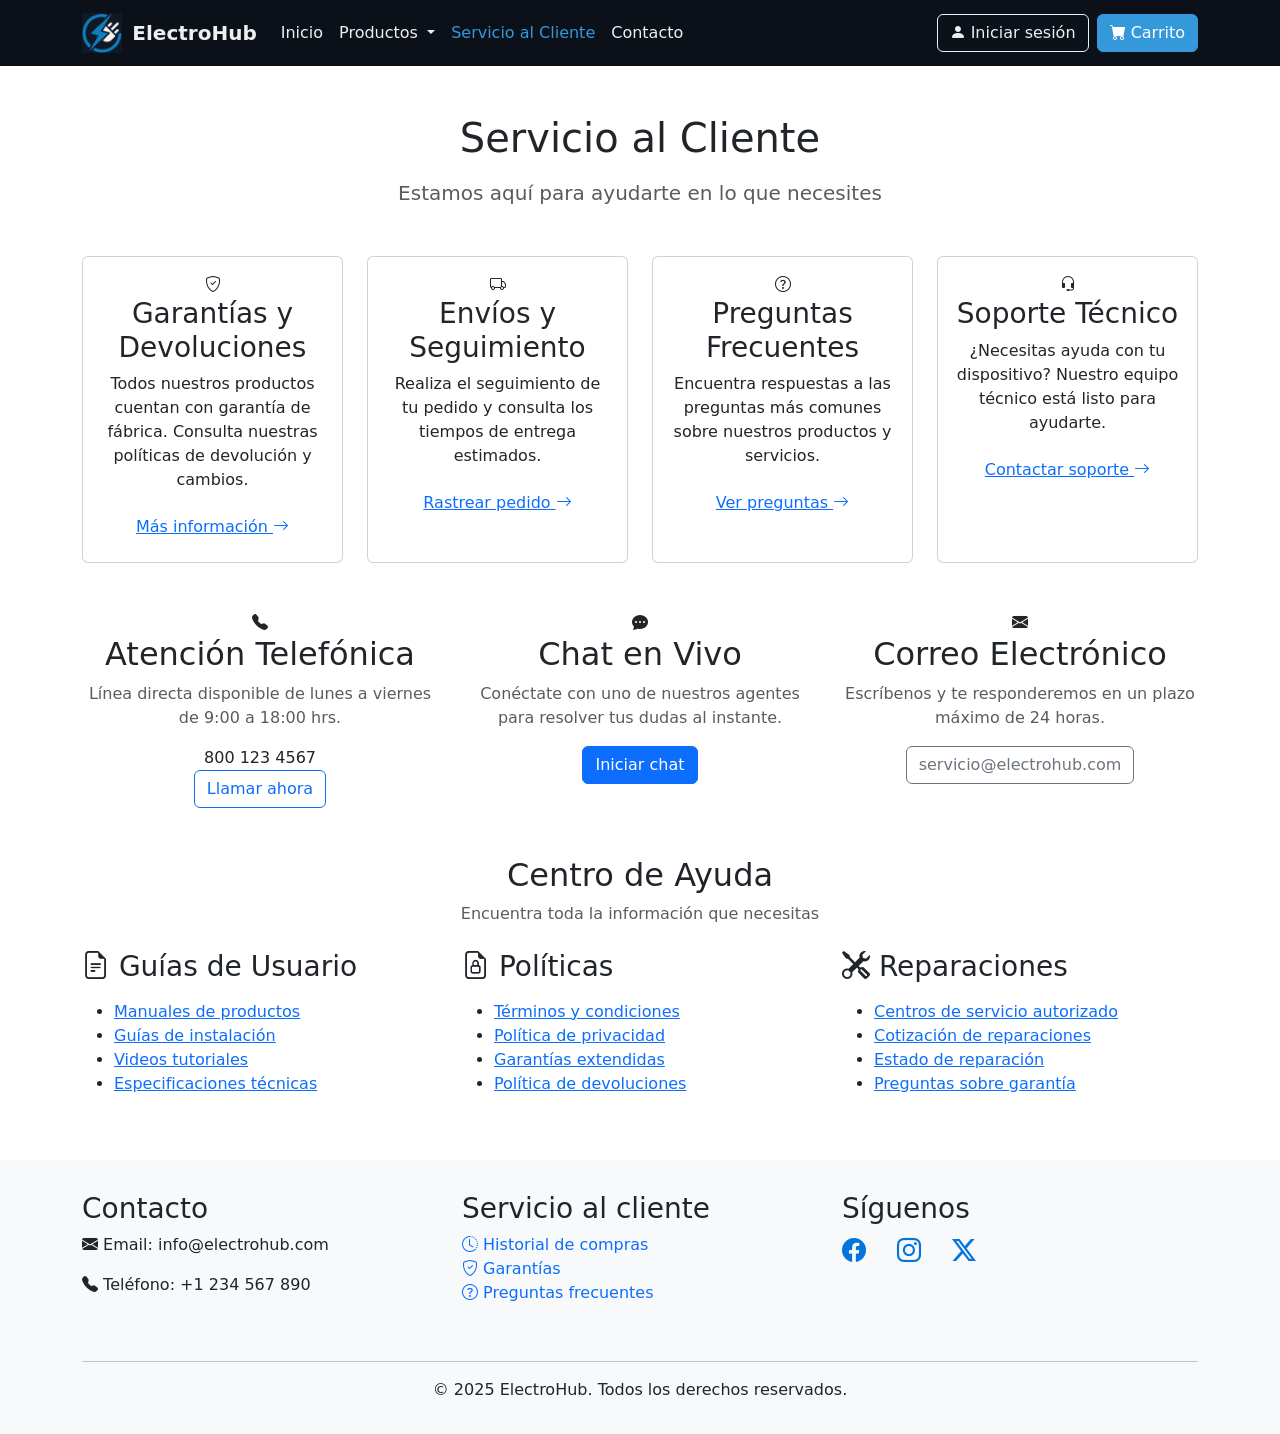
<file: servicio.html>
<!DOCTYPE html>
<html lang="es">
<head>
    <meta charset="UTF-8">
    <meta name="viewport" content="width=device-width, initial-scale=1.0">
    <title>Servicio al Cliente - ElectroHub</title>
    <link rel="stylesheet" href="style.css">
    <!-- Bootstrap CSS -->
    <link href="https://cdn.jsdelivr.net/npm/bootstrap@5.3.2/dist/css/bootstrap.min.css" rel="stylesheet">
    <!-- Bootstrap Icons -->
    <link rel="stylesheet" href="https://cdn.jsdelivr.net/npm/bootstrap-icons@1.11.1/font/bootstrap-icons.css">
   
</head>
<body>
    <!-- Navbar (igual que en las páginas anteriores) -->
    <nav class="navbar navbar-expand-lg sticky-top custom-navbar">

        <div class="container">
            <a class="navbar-brand d-flex align-items-center" href="index.html">
                <img src="./Pic/logo.png" alt="ElectroHub Logo" style="height: 40px; margin-right: 10px;">
                <span class="fw-bold">ElectroHub</span>
            </a>
            <button class="navbar-toggler" type="button" data-bs-toggle="collapse" data-bs-target="#navbarNav">
                <span class="navbar-toggler-icon"></span>
            </button>
            <div class="collapse navbar-collapse" id="navbarNav">
                <ul class="navbar-nav me-auto">
                    <li class="nav-item">
                        <a class="nav-link" href="index.html">Inicio</a>
                    </li>
                    <li class="nav-item dropdown">
                        <a class="nav-link dropdown-toggle" href="#" id="navbarDropdown" role="button" data-bs-toggle="dropdown">
                            Productos
                        </a>
                        <ul class="dropdown-menu">
                            <li><a class="dropdown-item" href="telefonos.html">Teléfonos</a></li>
                            <li><a class="dropdown-item" href="laptops.html">Laptops</a></li>
                            <li><a class="dropdown-item" href="accesorios.html">Accesorios</a></li>
                            <li><a class="dropdown-item" href="audio.html">Audio y Sonido</a></li>
                        </ul>
                    </li>
                    <li class="nav-item">
                        <a class="nav-link active" href="servicio.html">Servicio al Cliente</a>
                    </li>
                    <li class="nav-item">
                        <a class="nav-link" href="contacto.html">Contacto</a>
                    </li>
                </ul>
                <div class="d-flex">
                    <a href="cuenta.html" class="btn btn-outline-primary me-2">
                        <i class="bi bi-person-fill"></i> Iniciar sesión
                    </a>
                    <a href="carrito.html" class="btn btn-primary">
                        <i class="bi bi-cart-fill"></i> Carrito
                    </a>
                </div>
            </div>
        </div>
    </nav>

    <!-- Main Content -->
    <main class="container my-5">
        <div class="text-center mb-5">
            <h1 class="mb-3">Servicio al Cliente</h1>
            <p class="lead text-muted">Estamos aquí para ayudarte en lo que necesites</p>
        </div>

        <!-- Tarjetas de Servicio -->
        <div class="row g-4 mb-5">
            <div class="col-md-6 col-lg-3">
                <div class="card service-card h-100">
                    <div class="card-body text-center">
                        <div class="service-icon">
                            <i class="bi bi-shield-check"></i>
                        </div>
                        <h3 class="card-title">Garantías y Devoluciones</h3>
                        <p class="card-text">Todos nuestros productos cuentan con garantía de fábrica. Consulta nuestras políticas de devolución y cambios.</p>
                        <a href="https://interferenciales.com.mx/aplicacion-de-garantia" class="btn btn-link">Más información <i class="bi bi-arrow-right"></i></a>
                    </div>
                </div>
            </div>

            <div class="col-md-6 col-lg-3">
                <div class="card service-card h-100">
                    <div class="card-body text-center">
                        <div class="service-icon">
                            <i class="bi bi-truck"></i>
                        </div>
                        <h3 class="card-title">Envíos y Seguimiento</h3>
                        <p class="card-text">Realiza el seguimiento de tu pedido y consulta los tiempos de entrega estimados.</p>
                        <a href="https://www.estafeta.com/rastrear-envio" class="btn btn-link">Rastrear pedido <i class="bi bi-arrow-right"></i></a>
                    </div>
                </div>
            </div>

            <div class="col-md-6 col-lg-3">
                <div class="card service-card h-100">
                    <div class="card-body text-center">
                        <div class="service-icon">
                            <i class="bi bi-question-circle"></i>
                        </div>
                        <h3 class="card-title">Preguntas Frecuentes</h3>
                        <p class="card-text">Encuentra respuestas a las preguntas más comunes sobre nuestros productos y servicios.</p>
                        <a href="contacto.html" class="btn btn-link">Ver preguntas <i class="bi bi-arrow-right"></i></a>
                    </div>
                </div>
            </div>

            <div class="col-md-6 col-lg-3">
                <div class="card service-card h-100">
                    <div class="card-body text-center">
                        <div class="service-icon">
                            <i class="bi bi-headset"></i>
                        </div>
                        <h3 class="card-title">Soporte Técnico</h3>
                        <p class="card-text">¿Necesitas ayuda con tu dispositivo? Nuestro equipo técnico está listo para ayudarte.</p>
                        <a href="contacto.html" class="btn btn-link">Contactar soporte <i class="bi bi-arrow-right"></i></a>
                    </div>
                </div>
            </div>
        </div>

        <!-- Opciones de Contacto -->
        <div class="row g-4 mb-5">
            <div class="col-md-4">
                <div class="service-option text-center">
                    <i class="bi bi-telephone-fill service-icon"></i>
                    <h2>Atención Telefónica</h2>
                    <p class="text-muted">Línea directa disponible de lunes a viernes de 9:00 a 18:00 hrs.</p>
                    <div class="phone-number">800 123 4567</div>
                    <a href="tel:8001234567" class="btn btn-outline-primary">Llamar ahora</a>
                </div>
            </div>

            <div class="col-md-4">
                <div class="service-option text-center">
                    <i class="bi bi-chat-dots-fill service-icon"></i>
                    <h2>Chat en Vivo</h2>
                    <p class="text-muted">Conéctate con uno de nuestros agentes para resolver tus dudas al instante.</p>
                    <button class="btn btn-primary chat-button">Iniciar chat</button>
                </div>
            </div>

            <div class="col-md-4">
                <div class="service-option text-center">
                    <i class="bi bi-envelope-fill service-icon"></i>
                    <h2>Correo Electrónico</h2>
                    <p class="text-muted">Escríbenos y te responderemos en un plazo máximo de 24 horas.</p>
                    <a href="mailto:servicio@electrohub.com" class="btn btn-outline-secondary">servicio@electrohub.com</a>
                </div>
            </div>
        </div>

        <!-- Centro de Ayuda -->
        <div class="text-center mb-4">
            <h2>Centro de Ayuda</h2>
            <p class="text-muted">Encuentra toda la información que necesitas</p>
        </div>

        <div class="row g-4">
            <div class="col-md-4">
                <div class="help-topic">
                    <h3 class="mb-3"><i class="bi bi-file-earmark-text"></i> Guías de Usuario</h3>
                    <ul>
                        <li><a href="https://www.proprofskb.com/blog/product-user-manual/">Manuales de productos</a></li>
                        <li><a href="https://www.madcapsoftware.com/blog/installation-guide/">Guías de instalación</a></li>
                        <li><a href="https://www.ispring.es/blog/como-hacer-video-tutorial">Videos tutoriales</a></li>
                        <li><a href="https://es.wikipedia.org/wiki/Especificaciones_t%C3%A9cnicas#:~:text=Las%20especificaciones%20t%C3%A9cnicas%20son%20los,de%20estudios%2C%20fabricaci%C3%B3n%20de%20equipos.">Especificaciones técnicas</a></li>
                    </ul>
                </div>
            </div>

            <div class="col-md-4">
                <div class="help-topic">
                    <h3 class="mb-3"><i class="bi bi-file-earmark-lock"></i> Políticas</h3>
                    <ul>
                        <li><a href="https://www.iubenda.com/es/help/37616-que-son-los-terminos-y-condiciones-y-para-que-sirven">Términos y condiciones</a></li>
                        <li><a href="https://www.docusign.com/es-mx/blog/desarrolladores/politica-de-privacidad">Política de privacidad</a></li>
                        <li><a href="https://consumidor.ftc.gov/articulos/garantias-extendidas-y-contratos-de-servicio">Garantías extendidas</a></li>
                        <li><a href="https://blog.hubspot.es/sales/comercio-electronico">Política de devoluciones</a></li>
                    </ul>
                </div>
            </div>

            <div class="col-md-4">
                <div class="help-topic">
                    <h3 class="mb-3"><i class="bi bi-tools"></i> Reparaciones</h3>
                    <ul>
                        <li><a href="https://www.truper.com/centros-de-servicio">Centros de servicio autorizado</a></li>
                        <li><a href="https://www.truper.com/centros-de-servicio">Cotización de reparaciones</a></li>
                        <li><a href="https://www.truper.com/centros-de-servicio">Estado de reparación</a></li>
                        <li><a href="https://www.truper.com/centros-de-servicio">Preguntas sobre garantía</a></li>
                    </ul>
                </div>
            </div>
        </div>
    </main>
<!-- Footer -->
    <footer class="mt-5">
        <div class="container">
            <div class="row">
                <div class="col-md-4 mb-4">
                    <h3>Contacto</h3>
                    <p><i class="bi bi-envelope-fill"></i> Email: info@electrohub.com</p>
                    <p><i class="bi bi-telephone-fill"></i> Teléfono: +1 234 567 890</p>
                </div>
                <div class="col-md-4 mb-4">
                    <h3>Servicio al cliente</h3>
                    <ul class="list-unstyled">
                        <li><a href="carrito.html" class="text-decoration-none"><i class="bi bi-clock-history"></i> Historial de compras</a></li>
                        <li><a href="servicio.html" class="text-decoration-none"><i class="bi bi-shield-check"></i> Garantías</a></li>
                        <li><a href="servicio.html" class="text-decoration-none"><i class="bi bi-question-circle"></i> Preguntas frecuentes</a></li>
                    </ul>
                </div>
                <div class="col-md-4 mb-4">
                    <h3>Síguenos</h3>
                    <div class="social-icons">
                        <a href="https://es-la.facebook.com/" class="text-decoration-none me-3"><i class="bi bi-facebook social-icon"></i></a>
                        <a href="https://www.instagram.com/" class="text-decoration-none me-3"><i class="bi bi-instagram social-icon"></i></a>
                        <a href="https://x.com/X." class="text-decoration-none"><i class="bi bi-twitter-x social-icon"></i></a>
                    </div>
                    
                </div>
            </div>
            <hr>
            <div class="text-center">
                <p class="mb-0">&copy; 2025 ElectroHub. Todos los derechos reservados.</p>
            </div>
        </div>
    </footer>

    <!-- Bootstrap JS Bundle with Popper -->
    <script src="https://cdn.jsdelivr.net/npm/bootstrap@5.3.2/dist/js/bootstrap.bundle.min.js"></script>
    <script src="main.js"></script>
</body>
</html>
</file>
<file: style.css>
/* Estilos generales */
body {
    font-family: 'Segoe UI', Tahoma, Geneva, Verdana, sans-serif;
    color: #0C1018
;
}

/* Menú con nuevo color de fondo */
.navbar, .main-menu {
    background-color: #0C1018 !important;
    
}
/* Marca y enlaces del navbar */
.custom-navbar .navbar-brand,
.custom-navbar .nav-link {
    color: #ecf0f1 !important; /* Texto claro */
}

/* Hover y estado activo */
.custom-navbar .nav-link:hover,
.custom-navbar .nav-link.active {
    color: #3498db !important; /* Azul para destacar */
}

/* Botón hamburguesa (modo móvil) */
.custom-navbar .navbar-toggler {
    border-color: #ecf0f1;
}

.custom-navbar .navbar-toggler-icon {
    background-image: url("data:image/svg+xml;charset=utf8,%3Csvg viewBox='0 0 30 30' xmlns='http://www.w3.org/2000/svg'%3E%3Cpath stroke='rgba%28236, 240, 241, 1%29' stroke-width='2' d='M4 7h22M4 15h22M4 23h22'/%3E%3C/svg%3E");
}

/* Botones de la derecha */
.custom-navbar .btn-outline-primary {
    border-color: #ecf0f1;
    color: #ecf0f1;
}

.custom-navbar .btn-outline-primary:hover {
    background-color: #3498db;
    border-color: #3498db;
    color: white;
}

.custom-navbar .btn-primary {
    background-color: #3498db;
    border-color: #3498db;
}

.custom-navbar .btn-primary:hover {
    background-color: #2980b9;
    border-color: #2980b9;
}
/* Carrusel */
.carousel-item img {
    height: 400px;
    object-fit: cover;
}
.carousel-img {
    height: 400px;
    object-fit: cover;
    object-position: center;
}

.logo-img {
    height: 40px;
    margin-right: 10px;
}

.dropdown:hover .dropdown-menu {
    display: block;
}
/*  carrito */
        .cart-item {
            transition: all 0.3s ease;
        }
        .cart-item:hover {
            background-color: #f8f9fa;
        }
        .quantity-selector .btn {
            width: 38px;
        }
        .quantity-selector input {
            width: 60px;
            text-align: center;
        }
        .cart-summary {
            background-color: #f8f9fa;
            border-radius: 10px;
            padding: 20px;
        }
        .summary-row {
            border-bottom: 1px solid #dee2e6;
            padding: 10px 0;
        }
        .summary-row.total {
            border-bottom: none;
            font-weight: bold;
            font-size: 1.2rem;
        }
        .saved-item {
            border: 1px solid #dee2e6;
            border-radius: 8px;
            padding: 15px;
            margin-bottom: 15px;
        }
        .product-img {
            max-height: 120px;
            object-fit: contain;
        }
        .payment-icon {
            height: 30px;
            margin-right: 10px;
        }
        .promo-input {
            flex-grow: 1;
            margin-right: 10px;
        }
        .empty-cart-icon {
            font-size: 5rem;
            color: #6c757d;
            margin-bottom: 20px;
        }

/* Footer */
footer {
    background-color: #f8f9fa;
    padding: 2rem 0;
    margin-top: 2rem;
}

.social-icon {
    font-size: 1.5rem;
    margin-right: 10px;
    color: #0475de;
    transition: color 0.3s;
}

.social-icon:hover {
    color: #0d6efd;
}

/* Sidebar */
.sidebar {
    background-color: #f8f9fa;
    border-radius: 8px;
    padding: 20px;
}

.sidebar h2 {
    font-size: 1.2rem;
    margin-top: 1.5rem;
    margin-bottom: 1rem;
    color: #333;
}

.sidebar ul {
    list-style: none;
    padding-left: 0;
}

.sidebar li {
    margin-bottom: 0.5rem;
}

.sidebar a {
    text-decoration: none;
    color: #555;
    transition: color 0.2s;
}

.sidebar a:hover {
    color: #0d6efd;
}

/* Producto */
.product-card {
    transition: transform 0.2s, box-shadow 0.2s;
    margin-bottom: 20px;
    height: 100%;
}

.product-card:hover {
    transform: translateY(-5px);
    box-shadow: 0 10px 20px rgba(0,0,0,0.1);
}

.product-img {
    height: 200px;
    object-fit: contain;
    padding: 20px;
}

.price {
    font-weight: bold;
    font-size: 1.2rem;
    color: #198754;
}

.old-price {
    text-decoration: line-through;
    color: #6c757d;
    font-size: 1rem;
}

.product-badge {
    position: absolute;
    top: 10px;
    left: 10px;
    background-color: #dc3545;
    color: white;
    padding: 0.25rem 0.5rem;
    border-radius: 4px;
    font-size: 0.8rem;
}

/* Botones, Wishlist */
.wishlist-btn {
    display: block;
    margin-top: 0.5rem;
    text-align: center;
    text-decoration: none;
    font-size: 0.9rem;
}

.featured {
    border: 2px solid #ffc107;
}

/* Filtrado */
.filter-bar, .filter-section {
    background-color: #f8f9fa;
    padding: 1rem;
    border-radius: 8px;
    margin-bottom: 2rem;
}

/* Sección */
.section-title {
    border-bottom: 2px solid #eee;
    padding-bottom: 10px;
    margin-bottom: 30px;
}

/* Responsive */
@media (max-width: 992px) {
    .sidebar {
        margin-bottom: 2rem;
    }

    .product-img {
        height: 150px;
    }
}
</file>
